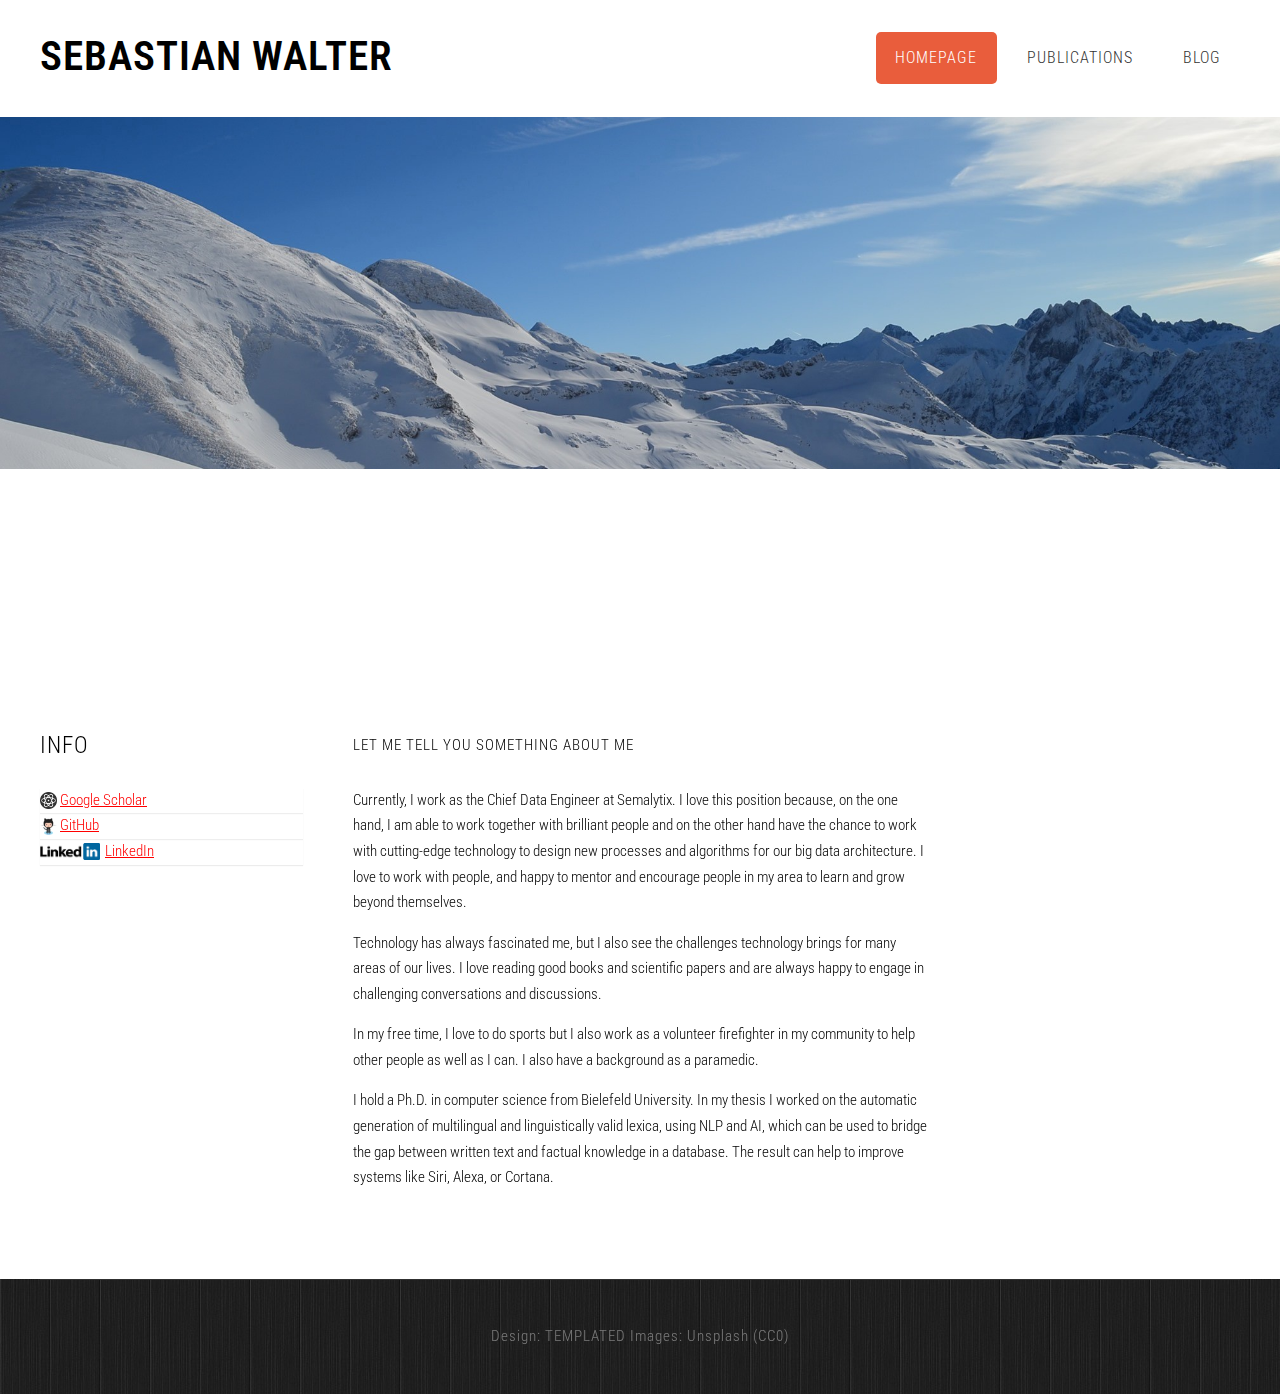
<file: index.html>
<!DOCTYPE HTML>
<!--
	Ex Machina by TEMPLATED
    templated.co @templatedco
    Released for free under the Creative Commons Attribution 3.0 license (templated.co/license)
-->
<html>
	<head>
		<title>Sebastian Walter</title>
		<meta http-equiv="content-type" content="text/html; charset=utf-8" />
		<meta name="description" content="" />
		<meta name="keywords" content="" />
		<link href='http://fonts.googleapis.com/css?family=Roboto+Condensed:700italic,400,300,700' rel='stylesheet' type='text/css'>
		<!--[if lte IE 8]><script src="js/html5shiv.js"></script><![endif]-->
		<script src="http://ajax.googleapis.com/ajax/libs/jquery/1.11.0/jquery.min.js"></script>
		<script src="js/skel.min.js"></script>
		<script src="js/skel-panels.min.js"></script>
		<script src="js/init.js"></script>
		<noscript>
			<link rel="stylesheet" href="css/skel-noscript.css" />
			<link rel="stylesheet" href="css/style.css" />
			<link rel="stylesheet" href="css/style-desktop.css" />
		</noscript>
		<!--[if lte IE 8]><link rel="stylesheet" href="css/ie/v8.css" /><![endif]-->
		<!--[if lte IE 9]><link rel="stylesheet" href="css/ie/v9.css" /><![endif]-->
	</head>
	<body class="homepage">

	<!-- Header -->
		<div id="header">
			<div class="container">
					
				<!-- Logo -->
					<div id="logo">
						<h1><a href="#">Sebastian Walter</a></h1>
					</div>
				
				<!-- Nav -->
					<nav id="nav">
						<ul>
							<li class="active"><a href="index.html">Homepage</a></li>
							<!--<li><a href="left-sidebar.html">Left Sidebar</a></li>-->
							<!--<li><a href="right-sidebar.html">Right Sidebar</a></li>-->
							<li><a href="paper.html">Publications</a></li>
							<li><a href="blog.html">Blog</a></li>
						</ul>
					</nav>

			</div>
		</div>
	<!-- Header -->
		
	<!-- Banner -->
		<div id="banner">
			<div class="container">
			</div>
		</div>
	<!-- /Banner -->



	<!-- Main -->
		<div id="page">

			<!-- Extra -->
			<!-- /Extra -->
				
			<!-- Main -->
			<div id="main" class="container">
				<div class="row">

					<div class="3u">
						<section class="sidebar">
							<header>
								<h2>Info</h2>
							</header>
								<div class="btn-scholar">
									<a href="https://scholar.google.de/citations?user=nTRiEAIAAAAJ&hl">Google Scholar</a>
								</div>
							
								<div class="btn-github">
									<a href="https://github.com/swalter2">GitHub</a>
								</div>
								<div class="btn-linkedin">
									<a href="https://www.linkedin.com/in/sebastian-walter-217571109/">LinkedIn</a>
								</div>
							
						</section>

					</div>


					<div class="6u">
						<section>
							<header>
								<h3>Let me tell you something about me</h3>
								<!--<span class="byline">Augue praesent a lacus at urna congue rutrum</span>-->
							</header>
							<p>Currently, I work as the Chief Data Engineer at Semalytix. I love this position because, on the one hand, I am able to work together with brilliant people and on the other hand have the chance to work with cutting-edge technology to design new processes and algorithms for our big data architecture.
								I love to work with people, and happy to mentor and encourage people in my area to learn and grow beyond themselves.</p>
								
							<p>Technology has always fascinated me, but I also see the challenges technology brings for many areas of our lives. I love reading good books and scientific papers and are always happy to engage in challenging conversations and discussions.</p>
								
							<p>In my free time, I love to do sports but I also work as a volunteer firefighter in my community to help other people as well as I can. I also have a background as a paramedic.</p>
								
							<p>I hold a Ph.D. in computer science from Bielefeld University. In my thesis I worked on the automatic generation of multilingual and linguistically valid lexica, using NLP and AI, which can be used to bridge the gap between written text and factual knowledge in a database. The result can help to improve systems like Siri, Alexa, or Cortana.</p>
						</section>
					</div>
				
				</div>
			</div>
			<!-- Main -->

		</div>
	<!-- /Main -->



	<!-- Footer -->

	<!-- /Footer -->

	<!-- Copyright -->
		<div id="copyright" class="container">
			Design: <a href="http://templated.co">TEMPLATED</a> Images: <a href="http://unsplash.com">Unsplash</a> (<a href="http://unsplash.com/cc0">CC0</a>)
		</div>


	</body>
</html>
</file>
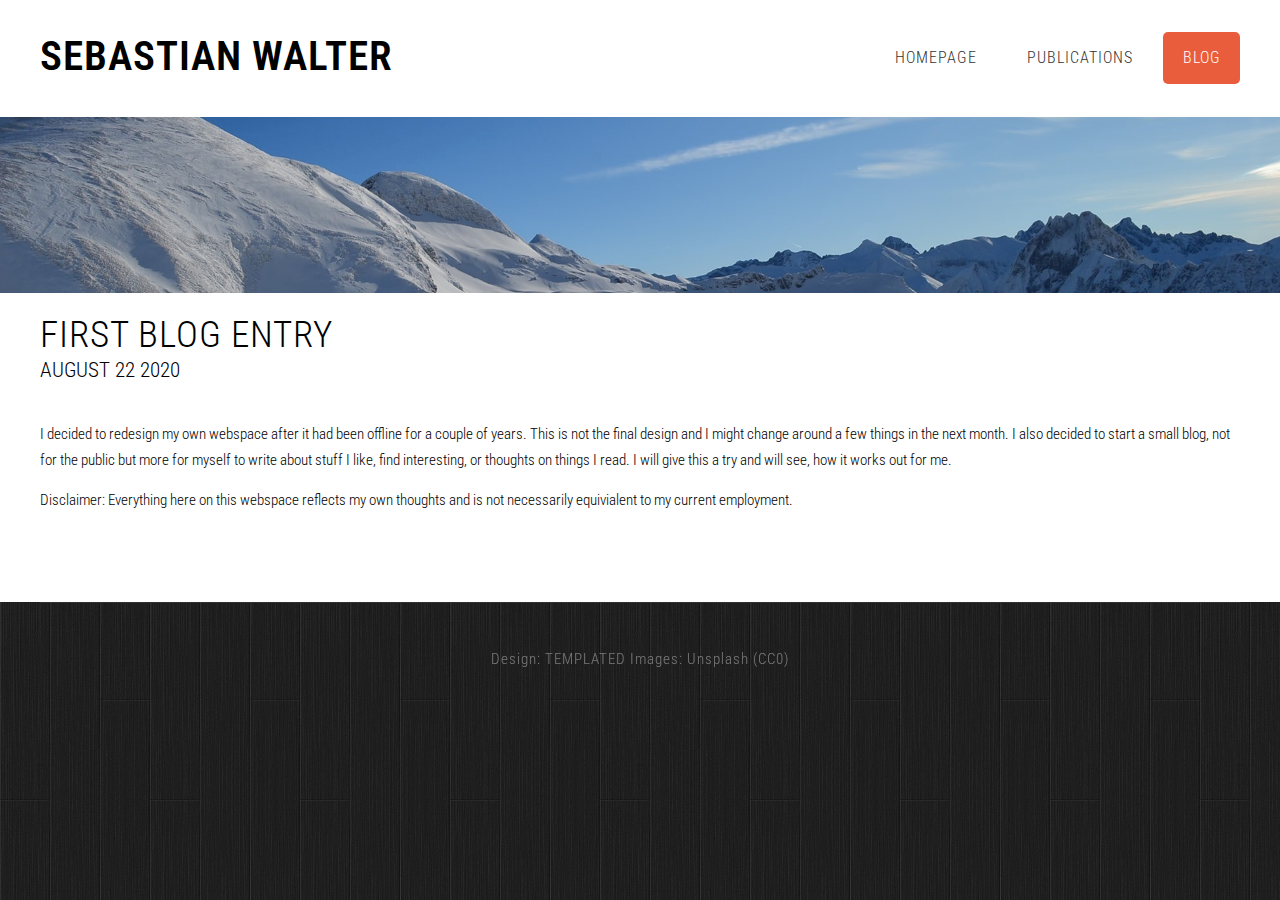
<file: blog.html>
<!DOCTYPE HTML>
<!--
	Ex Machina by TEMPLATED
    templated.co @templatedco
    Released for free under the Creative Commons Attribution 3.0 license (templated.co/license)
-->
<html>
	<head>
		<title>Blog by Sebastian Walter</title>
		<meta http-equiv="content-type" content="text/html; charset=utf-8" />
		<meta name="description" content="" />
		<meta name="keywords" content="" />
		<link href='http://fonts.googleapis.com/css?family=Roboto+Condensed:700italic,400,300,700' rel='stylesheet' type='text/css'>
		<!--[if lte IE 8]><script src="js/html5shiv.js"></script><![endif]-->
		<script src="http://ajax.googleapis.com/ajax/libs/jquery/1.11.0/jquery.min.js"></script>
		<script src="js/skel.min.js"></script>
		<script src="js/skel-panels.min.js"></script>
		<script src="js/init.js"></script>
		<noscript>
			<link rel="stylesheet" href="css/skel-noscript.css" />
			<link rel="stylesheet" href="css/style.css" />
			<link rel="stylesheet" href="css/style-desktop.css" />
		</noscript>
		<!--[if lte IE 8]><link rel="stylesheet" href="css/ie/v8.css" /><![endif]-->
		<!--[if lte IE 9]><link rel="stylesheet" href="css/ie/v9.css" /><![endif]-->
	</head>
	<body class="no-sidebar">

	<!-- Header -->
		<div id="header">
			<div class="container">
					
				<!-- Logo -->
					<div id="logo">
						<h1><a href="#">Sebastian Walter</a></h1>
					</div>
				
				<!-- Nav -->
					<nav id="nav">
						<ul>
							<li><a href="index.html">Homepage</a></li>
							<li><a href="paper.html">Publications</a></li>
							<li class="active"><a href="blog.html">Blog</a></li>
						</ul>
					</nav>

			</div>
		</div>
	<!-- Header -->
		
	<!-- Banner -->
		<div id="banner">
			<div class="container">
			</div>
		</div>
	<!-- /Banner -->

	<!-- Main -->
		<div id="page">
				
			<!-- Main -->
			<div id="first_blog_entry" class="container">
				<div class="row">
					<div class="12u">
						<section>
							<header>
							
								<h2>First Blog entry</h2>
								<span class="byline">AUgust 22 2020</span>
							</header>
							<p>I decided to redesign my own webspace after it had been offline for a couple of years. This is not the final design and I might change around a few things in the next month. I also decided to start a small blog, not for the public but more for myself to write about stuff I like, find interesting, or thoughts on things I read.
								I will give this a try and will see, how it works out for me.</p>
								
								<p>Disclaimer: Everything here on this webspace reflects my own thoughts and is not necessarily equivialent to my current employment. </p>
						</section>
					</div>

				</div>
			</div>


			<!--<div id="second_blog_entry" class="container">
				<div class="row">
					<div class="12u">
						<section>
							<header>
								<h2>Titel erster Blogeintrag</h2>
								<span class="byline">Datum</span>
							</header>
							<p>Donec condimentum, urna non molestie semper, ligula enim ornare nibh, quis laoreet eros quam eget ante. Aliquam libero. Vivamus nisl nibh, iaculis vitae, viverra sit amet, ullamcorper vitae, turpis. Aliquam erat volutpat. Vestibulum dui sem, pulvinar sed, imperdiet nec, iaculis nec, leo. Fusce odio. Etiam arcu dui, faucibus eget, placerat vel, sodales eget, orci. Donec ornare neque ac sem. Mauris aliquet. Aliquam sem leo, vulputate sed, convallis at, ultricies quis, justo. Donec nonummy magna quis risus. Quisque eleifend. Phasellus tempor vehicula justo. Aliquam lacinia metus ut elit. Suspendisse iaculis mauris nec lorem. Donec leo. Vivamus fermentum nibh in augue. Praesent a lacus at urna congue rutrum. Nulla enim eros, porttitor eu, tempus id, varius non, nibh. Duis enim nulla, luctus eu, dapibus lacinia, venenatis id, quam. Vestibulum imperdiet, magna nec eleifend rutrum, nunc lectus vestibulum velit, euismod lacinia quam nisl id lorem. Quisque erat. Vestibulum pellentesque, justo mollis pretium suscipit, justo nulla blandit libero, in blandit augue justo quis nisl. Fusce mattis viverra elit. Fusce quis tortor. In posuere eleifend odio. Quisque semper augue mattis wisi. Maecenas ligula. Pellentesque viverra vulputate enim. Aliquam erat volutpat. Pellentesque tristique ante ut risus. Quisque dictum. Integer nisl risus, sagittis convallis, rutrum id, elementum congue, nibh. Sed etiam vestibulum velit, euismod lacinia quam nisl id lorem. Quisque erat. Vestibulum pellentesque, justo mollis pretium suscipit.</p>
							<p>Sed etiam vestibulum velit, euismod lacinia quam nisl id lorem. Quisque erat. Vestibulum pellentesque, justo mollis pretium suscipit, justo nulla blandit libero, in blandit augue justo quis nisl. Fusce mattis viverra elit. Fusce quis tortor. Consectetuer adipiscing elit. Nam pede erat, porta eu, lobortis eget lorem ipsum dolor. Donec placerat odio vel elit. Nullam ante orci, pellentesque eget, tempus quis, ultrices in, est. Curabitur sit amet nulla. Nam in massa. Sed vel tellus. Curabitur sem urna, consequat. Sed etiam vestibulum velit, euismod lacinia quam nisl id lorem. Quisque erat. Suspendisse dictum porta lectus. Donec placerat odio vel elit. Nullam ante orci, pellentesque eget, tempus quis, ultrices in, est. Curabitur sit amet nulla. Nam in massa. Sed vel tellus. Curabitur sem urna, consequat vel, suscipit in, mattis placerat, nulla. Sed etiam vestibulum velit, euismod lacinia quam nisl id lorem. Quisque erat. Vestibulum pellentesque, justo mollis pretium suscipit, justo nulla blandit libero, in blandit augue justo quis nisl. Fusce mattis viverra elit. Fusce quis tortor. Consectetuer adipiscing elit. Nam pede erat, porta eu, lobortis eget lorem ipsum dolor. Donec placerat odio vel elit.</p>
							<p>Donec condimentum, urna non molestie semper, ligula enim ornare nibh, quis laoreet eros quam eget ante. Aliquam libero. Vivamus nisl nibh, iaculis vitae, viverra sit amet, ullamcorper vitae, turpis. Aliquam erat volutpat. Vestibulum dui sem, pulvinar sed, imperdiet nec, iaculis nec, leo. Fusce odio. Etiam arcu dui, faucibus eget, placerat vel, sodales eget, orci. Donec ornare neque ac sem. Mauris aliquet. Aliquam sem leo, vulputate sed, convallis at, ultricies quis, justo. Donec nonummy magna quis risus. Quisque eleifend. Phasellus tempor vehicula justo. Aliquam lacinia metus ut elit. Suspendisse iaculis mauris nec lorem. Donec leo. Vivamus fermentum nibh in augue. Praesent a lacus at urna congue rutrum. Nulla enim eros, porttitor eu, tempus id, varius non, nibh. Duis enim nulla, luctus eu, dapibus lacinia, venenatis id, quam. Vestibulum imperdiet, magna nec eleifend rutrum, nunc lectus vestibulum velit, euismod lacinia quam nisl id lorem. Quisque erat. Vestibulum pellentesque, justo mollis pretium suscipit, justo nulla blandit libero, in blandit augue justo quis nisl. Fusce mattis viverra elit. Fusce quis tortor. In posuere eleifend odio. Quisque semper augue mattis wisi. Maecenas ligula. Pellentesque viverra vulputate enim. Aliquam erat volutpat. Pellentesque tristique ante ut risus. Quisque dictum. Integer nisl risus, sagittis convallis, rutrum id, elementum congue, nibh.</p>
						</section>
					</div>

				</div>
			</div>-->

			<!-- Main -->

		</div>
	<!-- /Main -->


	<!-- Copyright -->
		<div id="copyright" class="container">
			Design: <a href="http://templated.co">TEMPLATED</a> Images: <a href="http://unsplash.com">Unsplash</a> (<a href="http://unsplash.com/cc0">CC0</a>)
		</div>


	</body>
</html>
</file>
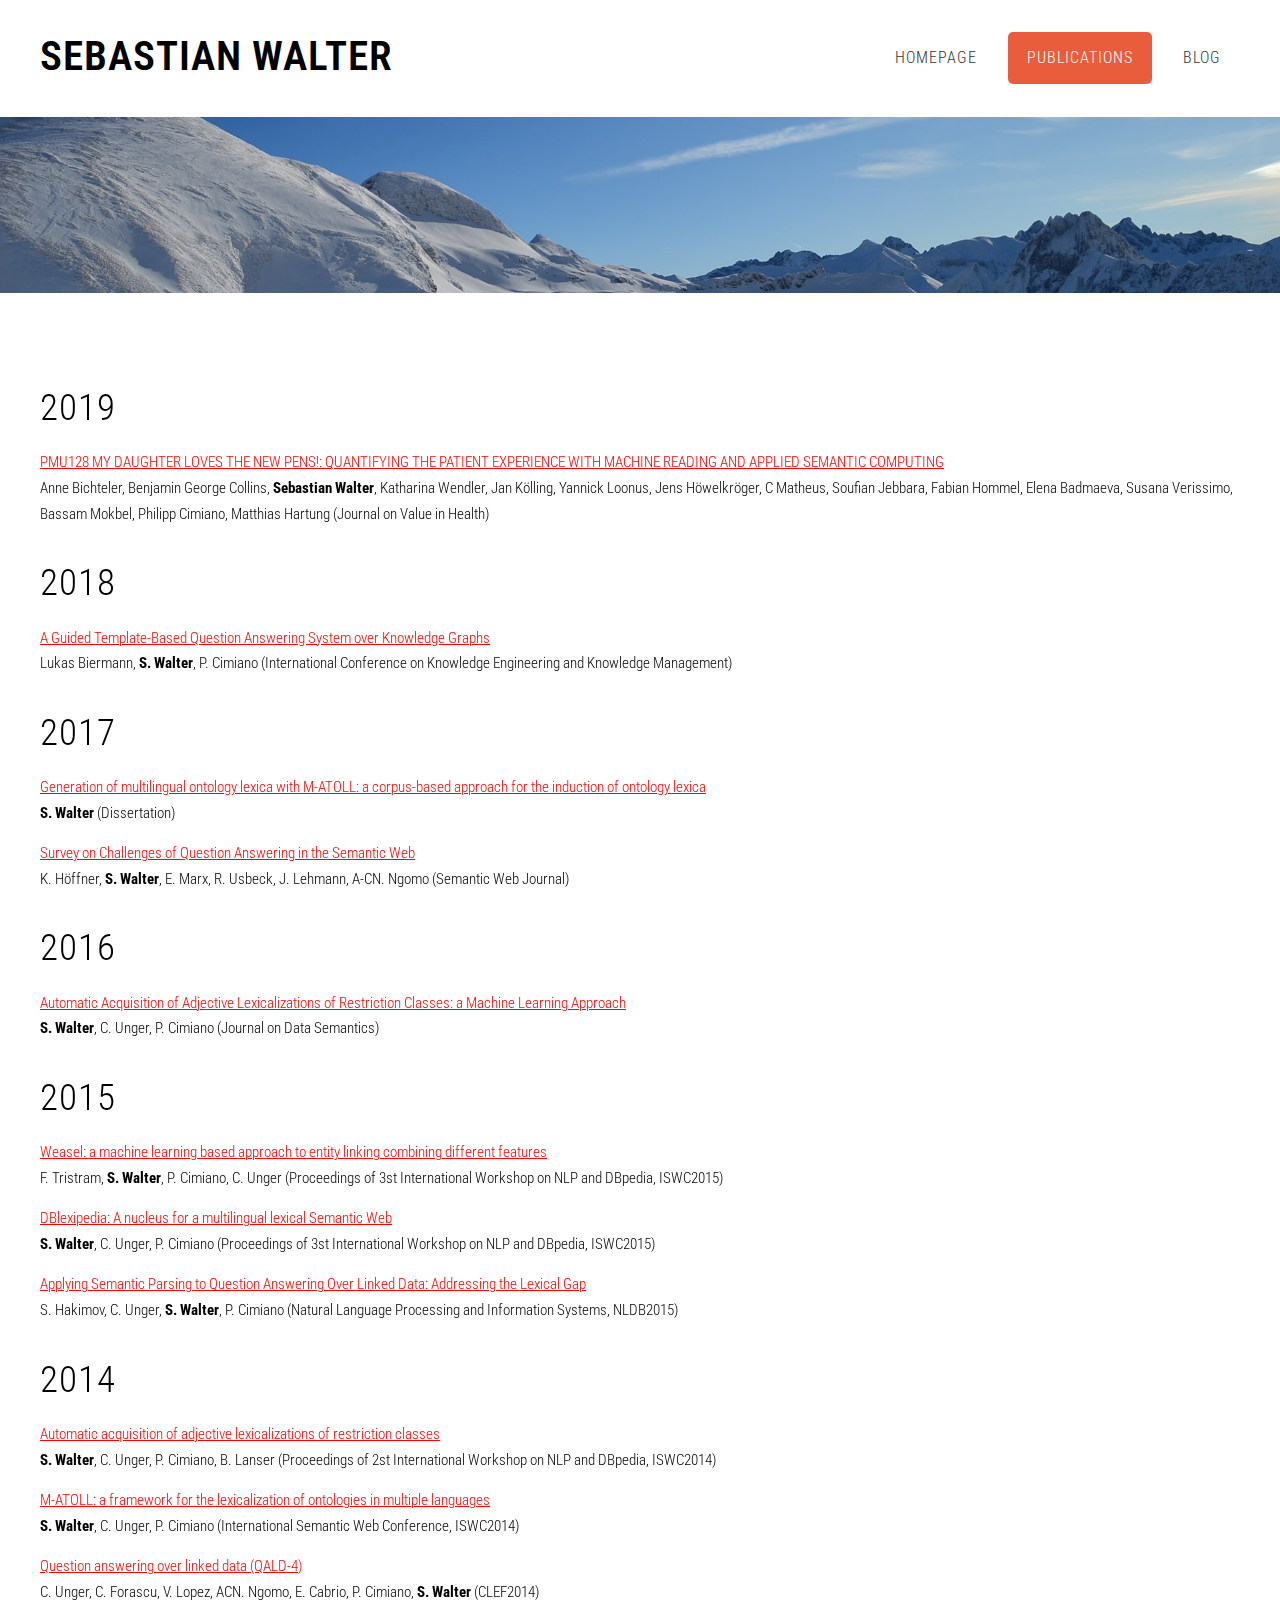
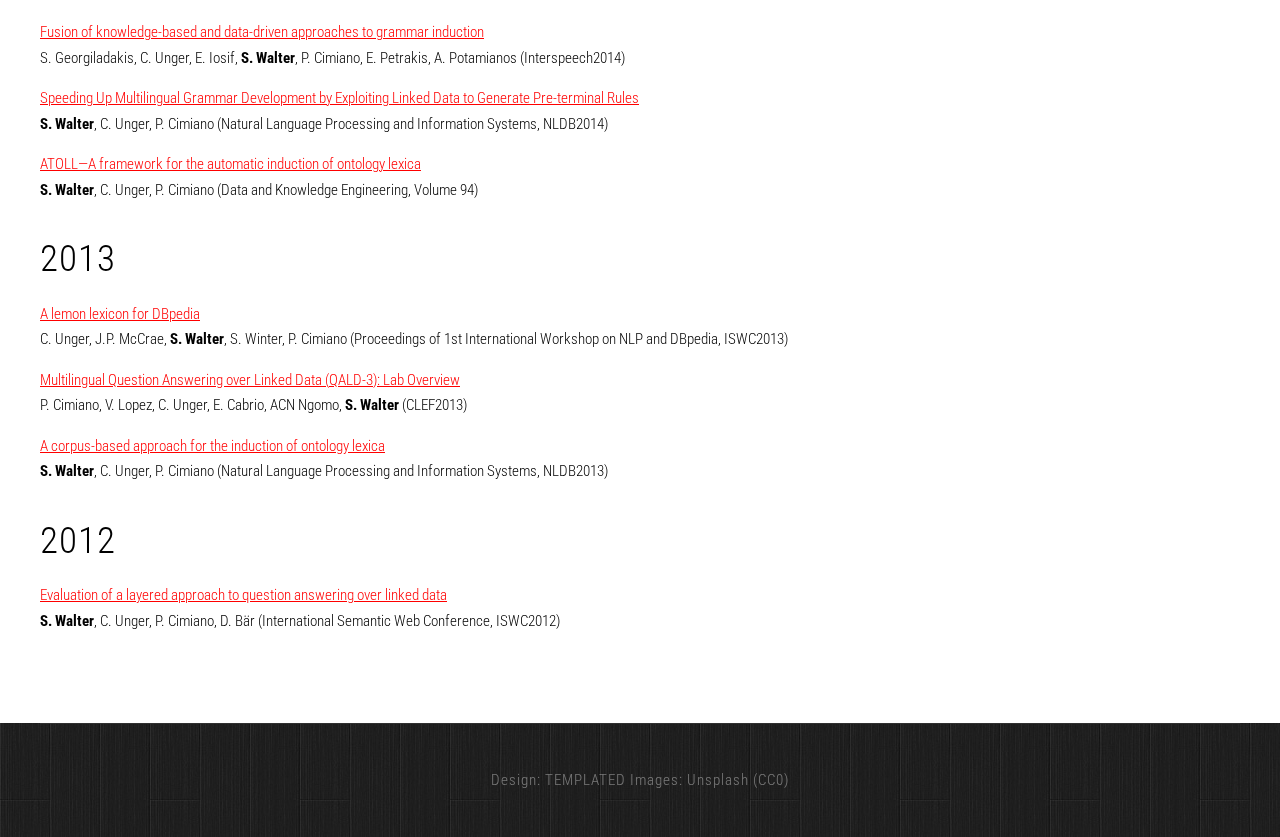
<file: paper.html>
<!DOCTYPE HTML>
<!--
	Ex Machina by TEMPLATED
    templated.co @templatedco
    Released for free under the Creative Commons Attribution 3.0 license (templated.co/license)
-->
<html>
	<head>
		<title>Publications by Sebastian Walter</title>
		<meta http-equiv="content-type" content="text/html; charset=utf-8" />
		<meta name="description" content="" />
		<meta name="keywords" content="" />
		<link href='http://fonts.googleapis.com/css?family=Roboto+Condensed:700italic,400,300,700' rel='stylesheet' type='text/css'>
		<!--[if lte IE 8]><script src="js/html5shiv.js"></script><![endif]-->
		<script src="http://ajax.googleapis.com/ajax/libs/jquery/1.11.0/jquery.min.js"></script>
		<script src="js/skel.min.js"></script>
		<script src="js/skel-panels.min.js"></script>
		<script src="js/init.js"></script>
		<noscript>
			<link rel="stylesheet" href="css/skel-noscript.css" />
			<link rel="stylesheet" href="css/style.css" />
			<link rel="stylesheet" href="css/style-desktop.css" />
		</noscript>
		<!--[if lte IE 8]><link rel="stylesheet" href="css/ie/v8.css" /><![endif]-->
		<!--[if lte IE 9]><link rel="stylesheet" href="css/ie/v9.css" /><![endif]-->
	</head>
	<body class="no-sidebar">

	<!-- Header -->
		<div id="header">
			<div class="container">
					
				<!-- Logo -->
					<div id="logo">
						<h1><a href="#">Sebastian Walter</a></h1>
					</div>
				
				<!-- Nav -->
					<nav id="nav">
						<ul>
							<li><a href="index.html">Homepage</a></li>
							<li class="active"><a href="paper.html">Publications</a></li>
							<li><a href="blog.html">Blog</a></li>
						</ul>
					</nav>

			</div>
		</div>
	<!-- Header -->
		
	<!-- Banner -->
		<div id="banner">
			<div class="container">
			</div>
		</div>
	<!-- /Banner -->

	<!-- Main -->
		<div id="page">
				
			<!-- Main -->
			<div id="main" class="container">
				<div class="row">
					<div class="12u">


						<section>
							<header>
								<h2>2019</h2>
							</header>
							<p><a style="float: left;" class="publication" href="https://www.valueinhealthjournal.com/article/S1098-3015(19)34124-5/abstract">
								PMU128 MY DAUGHTER LOVES THE NEW PENS!: QUANTIFYING THE PATIENT EXPERIENCE WITH MACHINE READING AND APPLIED SEMANTIC COMPUTING</a><br>
								Anne Bichteler, Benjamin George Collins, <b>Sebastian Walter</b>, Katharina Wendler, Jan Kölling, Yannick Loonus, Jens Höwelkröger, C Matheus, Soufian Jebbara, Fabian Hommel, Elena Badmaeva, Susana Verissimo, Bassam Mokbel, Philipp Cimiano, Matthias Hartung  (Journal on Value in Health) </p>


						</section>

						<section>
							<header>
								<h2>2018</h2>
							</header>
							<p><a style="float: left;" class="publication" href="https://pub.uni-bielefeld.de/record/2932339">
								A Guided Template-Based Question Answering System over Knowledge Graphs</a><br>
								Lukas Biermann, <b>S. Walter</b>, P. Cimiano  (International Conference on Knowledge Engineering and Knowledge Management) </p>
							


						</section>

						<section>
							<header>
								<h2>2017</h2>
							</header>
							<p><a style="float: left;" class="publication" href="https://pub.uni-bielefeld.de/record/2907706">
								Generation of multilingual ontology lexica with M-ATOLL: a corpus-based approach for the induction of ontology lexica</a><br>
								<b>S. Walter</b> (Dissertation) </p>

								<p><a style="float: left;" class="publication" href="https://pub.uni-bielefeld.de/publication/2903697">
									Survey on Challenges of Question Answering in the Semantic Web</a><br>
									K. Höffner, <b>S. Walter</b>, E. Marx, R. Usbeck, J. Lehmann, A-CN. Ngomo  (Semantic Web Journal)</p>

						</section>


						<section>
							<header>
								<h2>2016</h2>
							</header>
							<p><a style="float: left;" class="publication" href="https://pub.uni-bielefeld.de/publication/2904746">
								Automatic Acquisition of Adjective Lexicalizations of Restriction Classes: a Machine Learning Approach</a><br>
								<b>S. Walter</b>, C. Unger, P. Cimiano  (Journal on Data Semantics) </p>
							
						


						</section>

						<section>
							<header>
								<h2>2015</h2>
							</header>
							
							 <p><a style="float: left;" class="publication" href="https://pub.uni-bielefeld.de/publication/2775535">
								Weasel: a machine learning based approach to entity linking combining different features</a><br>
								F. Tristram, <b>S. Walter</b>, P. Cimiano, C. Unger (Proceedings of 3st International Workshop on NLP and DBpedia, ISWC2015) </p>
				
								<p><a style="float: left;" class="publication" href="https://pub.uni-bielefeld.de/publication/2775542">
								DBlexipedia: A nucleus for a multilingual lexical Semantic Web</a><br>
								<b>S. Walter</b>, C. Unger, P. Cimiano (Proceedings of 3st International Workshop on NLP and DBpedia, ISWC2015) </p>
			
								<p><a style="float: left;" class="publication" href="http://link.springer.com/chapter/10.1007/978-3-319-19581-0_8#page-1">
								Applying Semantic Parsing to Question Answering Over Linked Data: Addressing the Lexical Gap</a><br>
								S. Hakimov, C. Unger, <b>S. Walter</b>, P. Cimiano (Natural Language Processing and Information Systems, NLDB2015) </p>
								

						</section>


						<section>
							<header>
								<h2>2014</h2>
							</header>


							<p><a style="float: left;" class="publication" href="http://pub.uni-bielefeld.de/publication/2763507">
								Automatic acquisition of adjective lexicalizations of restriction classes</a><br>
								<b>S. Walter</b>, C. Unger, P. Cimiano, B. Lanser (Proceedings of 2st International Workshop on NLP and DBpedia, ISWC2014)</p>
							
								<p><a style="float: left;" class="publication" href="http://link.springer.com/chapter/10.1007/978-3-319-11964-9_30#page-1">M-ATOLL: a framework for the lexicalization of ontologies in multiple languages</a><br>
								<b>S. Walter</b>, C. Unger, P. Cimiano (International Semantic Web Conference, ISWC2014) </p>
							
								<p><a style="float: left;" class="publication" href="https://hal.inria.fr/hal-01086472/">Question answering over linked data (QALD-4)</a><br>
								C. Unger, C. Forascu, V. Lopez, ACN. Ngomo, E. Cabrio, P. Cimiano, <b>S. Walter</b> (CLEF2014)</p>
						
								<p><a style="float: left;" class="publication" href="#">Fusion of knowledge-based and data-driven approaches to grammar induction</a><br>
								S. Georgiladakis, C. Unger, E. Iosif, <b>S. Walter</b>, P. Cimiano, E. Petrakis, A. Potamianos (Interspeech2014) </p>
						
						
								<p><a style="float: left;" class="publication" href="http://link.springer.com/chapter/10.1007/978-3-319-07983-7_34#page-1">Speeding Up Multilingual Grammar Development by Exploiting Linked Data to Generate Pre-terminal Rules</a><br>
								<b>S. Walter</b>, C. Unger, P. Cimiano (Natural Language Processing and Information Systems, NLDB2014) </p>
							
						
						
								<p><a style="float: left;" class="publication" href="http://www.sciencedirect.com/science/article/pii/S0169023X14000846">ATOLL—A framework for the automatic induction of ontology lexica</a><br>
								<b>S. Walter</b>, C. Unger, P. Cimiano (Data and  Knowledge Engineering, Volume 94) </p>
							



						</section>



						<section>
							<header>
								<h2>2013</h2>
							</header>

								<p><a style="float: left;" class="publication" href="https://pub.uni-bielefeld.de/publication/2650521">
									A lemon lexicon for DBpedia</a><br>
								C. Unger, J.P. McCrae, <b>S. Walter</b>, S. Winter, P. Cimiano (Proceedings of 1st International Workshop on NLP and DBpedia, ISWC2013) </p>
								
								<p><a style="float: left;" class="publication" href="http://link.springer.com/chapter/10.1007/978-3-642-40802-1_30">
									Multilingual Question Answering over Linked Data (QALD-3): Lab Overview</a><br>
								P. Cimiano, V. Lopez, C. Unger, E. Cabrio, ACN Ngomo, <b>S. Walter</b> (CLEF2013) </p>
								
						
						
								<p><a style="float: left;" class="publication" href="http://link.springer.com/chapter/10.1007/978-3-642-38824-8_9#page-1">
									A corpus-based approach for the induction of ontology lexica</a><br>
								<b>S. Walter</b>, C. Unger, P. Cimiano (Natural Language Processing and Information Systems, NLDB2013) </p>
			

						</section>


						<section>
							<header>
								<h2>2012</h2>
							</header>

					
								<p><a style="float: left;" class="publication" href="http://link.springer.com/chapter/10.1007/978-3-642-35173-0_25#page-1">
									Evaluation of a layered approach to question answering over linked data</a><br>
								<b>S. Walter</b>, C. Unger, P. Cimiano, D. Bär (International Semantic Web Conference, ISWC2012) </p>
						  

						</section>

					</div>

				</div>
			</div>

			<!-- Main -->

		</div>
	<!-- /Main -->




	<!-- Copyright -->
		<div id="copyright" class="container">
			Design: <a href="http://templated.co">TEMPLATED</a> Images: <a href="http://unsplash.com">Unsplash</a> (<a href="http://unsplash.com/cc0">CC0</a>)
		</div>


	</body>
</html>
</file>
<file: css/style.css>
/*
	Ex Machina by TEMPLATED
    templated.co @templatedco
    Released for free under the Creative Commons Attribution 3.0 license (templated.co/license)
*/

@charset 'UTF-8';

@font-face{font-family:'FontAwesome';src:url('font/fontawesome-webfont.eot?v=4.0.1');src:url('font/fontawesome-webfont.eot?#iefix&v=4.0.1') format('embedded-opentype'),url('font/fontawesome-webfont.woff?v=4.0.1') format('woff'),url('font/fontawesome-webfont.ttf?v=4.0.1') format('truetype'),url('font/fontawesome-webfont.svg?v=4.0.1#fontawesomeregular') format('svg');font-weight:normal;font-style:normal}

/*********************************************************************************/
/* Basic                                                                         */
/*********************************************************************************/

	body
	{
		background: #202020 url(images/img01.jpg) repeat;
	}

	body,input,textarea,select
	{
		font-family: 'Roboto Condensed', sans-serif;
		font-weight: 300;
		font-size: 11pt;
		line-height: 1.75em;
	}

	h1,h2,h3,h4,h5,h6
	{
		letter-spacing: 1px;
		text-transform: uppercase;
		font-weight: 300;
	}
	
		h1 a, h2 a, h3 a, h4 a, h5 a, h6 a
		{
			color: inherit;
			text-decoration: none;
		}
		
	/* Change this to whatever font weight/color pairing is most suitable */
	strong, b
	{
		font-weight: bold;
		color: #000000;
	}
	
	em, i
	{
		font-style: italic;
	}

	/* Don't forget to set this to something that matches the design */
	a
	{
		color: #ff0000;
	}

	sub
	{
		position: relative;
		top: 0.5em;
		font-size: 0.8em;
	}
	
	sup
	{
		position: relative;
		top: -0.5em;
		font-size: 0.8em;
	}
	
	hr
	{
		border: 0;
		border-top: solid 1px #ddd;
	}
	
	blockquote
	{
		border-left: solid 0.5em #ddd;
		padding: 1em 0 1em 2em;
		font-style: italic;
	}
	
	p, ul, ol, dl, table
	{
		margin-bottom: 1em;
	}

	header
	{
		margin-bottom: 2em;
		line-height: 1.7em;
	}
	
		header h2
		{
			font-size: 2.5em;
		}

		header .byline
		{
			display: block;
			margin: 0.5em 0 0 0;
			padding: 0 0 0.5em 0;
			text-transform: uppercase;
			font-size: 1.4em;
		}
		
	footer
	{
		margin-top: 1em;
	}

	br.clear
	{
		clear: both;
	}

	/* Sections/Articles */
	
		section,
		article
		{
			margin-bottom: 3em;
		}
		
		section > :last-child,
		article > :last-child
		{
			margin-bottom: 0;
		}

		section:last-child,
		article:last-child
		{
			margin-bottom: 0;
		}

		.row > section,
		.row > article
		{
			margin-bottom: 0;
		}

	/* Images */

		.image
		{
			display: inline-block;
		}
		
			.image img
			{
				display: block;
				width: 100%;
			}

			.image.featured
			{
				display: block;
				width: 100%;
				margin: 0 0 2em 0;
			}
			
			.image.full
			{
				display: block;
				width: 100%;
				margin-bottom: 2em;
			}
			
			.image.left
			{
				float: left;
				margin: 0 2em 2em 0;
			}
			
			.image.centered
			{
				display: block;
				margin: 0 0 2em 0;
			}

				.image.centered img
				{
					margin: 0 auto;
					width: auto;
				}

	/* Lists */

		ul.default
		{
			margin: 0;
			padding: 0;
			list-style: none;
		}
		
			ul.default li
			{
				display: block;
				padding: 2em 0em 1.25em 0em;
				border-top: 1px solid #303030;
			}
			
			ul.default li:first-child
			{
				padding-top: 0em;
				border-top: none;
			}
			
			ul.default a
			{
				text-decoration: none;
				color: rgba(255,255,255,.5);
			}
			
			ul.default a:hover
			{
				text-decoration: underline;
			}

		ul.style1
		{
			margin: 0;
			padding: 0;
			list-style: none;
		}
		
			ul.style1 li
			{
				padding: 0.60em 0em;
				border-top: 1px solid;
				border-color: rgba(0,0,0,.1);
			}
			
			ul.style1 li:first-child
			{
				padding-top: 0;
				border-top: 0;
			}
			
			ul.style1 img
			{
			}


		ul.style2
		{
			margin: 0;
			padding: 0;
			list-style: none;
		}

			ul.style2 li
			{
				padding: 1.90em 0em 1.60em 0em;
				border-top: 1px solid;
				border-color: rgba(0,0,0,.1);
			}
			
			ul.style2 li:first-child
			{
				padding-top: 0;
				border-top: 0;
			}

			ul.style2 img
			{
				float: left;
				padding-right: 1em;
			}
			
		ul.style5
		{
			overflow: hidden;
			margin: 0em 0em 1em 0em;
			padding: 0em;
			list-style: none;
		}
		
			ul.style5 li
			{
				float: left;
				padding: 0.25em 0.25em;
				line-height: 0;
			}
			
			ul.style5 a
			{
			}

			

	/* Buttons */
		
		.button
		{
			position: relative;
			display: inline-block;
			margin-top: 0.5em;
			padding: 0.50em 1.5em;
			background: #e95d3c;
			border-radius: 6px;
			text-decoration: none;
			text-transform: uppercase;
			font-size: 1.1em;
			color: #FFF;
			-moz-transition: color 0.35s ease-in-out, background-color 0.35s ease-in-out;
			-webkit-transition: color 0.35s ease-in-out, background-color 0.35s ease-in-out;
			-o-transition: color 0.35s ease-in-out, background-color 0.35s ease-in-out;
			-ms-transition: color 0.35s ease-in-out, background-color 0.35s ease-in-out;
			transition: color 0.35s ease-in-out, background-color 0.35s ease-in-out;
			cursor: pointer;
		}

			.button:hover
			{
				background: #de3d27;
				color: #FFF !important;
			}




/*
 * Buttons
 */

 .btn-scholar {
    text-shadow: 0 -1px 0 rgba(0, 0, 0, .2);
    -webkit-box-shadow: inset 0 1px 0 rgba(255, 255, 255, .15), 0 1px 1px rgba(0, 0, 0, .075);
    box-shadow: inset 0 1px 0 rgba(255, 255, 255, .15), 0 1px 1px rgba(0, 0, 0, .075);
}
.btn-scholar.active {
    -webkit-box-shadow: inset 0 3px 5px rgba(0, 0, 0, .125);
    box-shadow: inset 0 3px 5px rgba(0, 0, 0, .125);
}
.btn-scholar .badge {
    text-shadow: none;
}
.btn-scholar {
    color: #333;
    text-shadow: 0 1px 0 #fff;
    background-image: -webkit-linear-gradient(top, #fff 0%, #e0e0e0 100%);
    background-image:      -o-linear-gradient(top, #fff 0%, #e0e0e0 100%);
    background-image: -webkit-gradient(linear, left top, left bottom, from(#fff), to(#e0e0e0));
    background-image:         linear-gradient(to bottom, #fff 0%, #e0e0e0 100%);
    filter: progid:DXImageTransform.Microsoft.gradient(startColorstr='#ffffffff', endColorstr='#ffe0e0e0', GradientType=0);
    filter: progid:DXImageTransform.Microsoft.gradient(enabled = false);
    background-repeat: repeat-x;
    border-color: #dbdbdb;
    border-color: #ccc;
    background:  url(images/google-scholar-icon.png) no-repeat scroll left;
    background-size: 17px 17px;
    padding: 0px 1px 0px 20px;
}
.btn-scholar:hover,
.btn-scholar:focus {
    background-color: #e0e0e0;
    /*background-position: 0 -15px;*/
}
.btn-scholar:active,
.btn-scholar.active {
    background-color: #e0e0e0;
    border-color: #dbdbdb;
}
.btn-scholar:disabled,
.btn-scholar[disabled] {
    background-color: #e0e0e0;
    background-image: none;
}


.btn-github {
    text-shadow: 0 -1px 0 rgba(0, 0, 0, .2);
    -webkit-box-shadow: inset 0 1px 0 rgba(255, 255, 255, .15), 0 1px 1px rgba(0, 0, 0, .075);
    box-shadow: inset 0 1px 0 rgba(255, 255, 255, .15), 0 1px 1px rgba(0, 0, 0, .075);
}
.btn-scholar.active {
    -webkit-box-shadow: inset 0 3px 5px rgba(0, 0, 0, .125);
    box-shadow: inset 0 3px 5px rgba(0, 0, 0, .125);
}
.btn-github .badge {
    text-shadow: none;
}
.btn-github {
    color: #333;
    text-shadow: 0 1px 0 #fff;
    background-image: -webkit-linear-gradient(top, #fff 0%, #e0e0e0 100%);
    background-image:      -o-linear-gradient(top, #fff 0%, #e0e0e0 100%);
    background-image: -webkit-gradient(linear, left top, left bottom, from(#fff), to(#e0e0e0));
    background-image:         linear-gradient(to bottom, #fff 0%, #e0e0e0 100%);
    filter: progid:DXImageTransform.Microsoft.gradient(startColorstr='#ffffffff', endColorstr='#ffe0e0e0', GradientType=0);
    filter: progid:DXImageTransform.Microsoft.gradient(enabled = false);
    background-repeat: repeat-x;
    border-color: #dbdbdb;
    border-color: #ccc;
    background:  url(images/Octocat.png) no-repeat scroll left;
    background-size: 17px 17px;
    padding: 0px 1px 0px 20px;
}
.btn-github:hover,
.btn-github:focus {
    background-color: #e0e0e0;
    /*background-position: 0 -15px;*/
}
.btn-github:active,
.btn-github.active {
    background-color: #e0e0e0;
    border-color: #dbdbdb;
}
.btn-github:disabled,
.btn-github[disabled] {
    background-color: #e0e0e0;
    background-image: none;
}




.btn-linkedin {
    text-shadow: 0 -1px 0 rgba(0, 0, 0, .2);
    -webkit-box-shadow: inset 0 1px 0 rgba(255, 255, 255, .15), 0 1px 1px rgba(0, 0, 0, .075);
    box-shadow: inset 0 1px 0 rgba(255, 255, 255, .15), 0 1px 1px rgba(0, 0, 0, .075);
}
.btn-linkedin.active {
    -webkit-box-shadow: inset 0 3px 5px rgba(0, 0, 0, .125);
    box-shadow: inset 0 3px 5px rgba(0, 0, 0, .125);
}
.btn-linkedin .badge {
    text-shadow: none;
}
.btn-linkedin {
    color: #333;
    text-shadow: 0 1px 0 #fff;
    background-image: -webkit-linear-gradient(top, #fff 0%, #e0e0e0 100%);
    background-image:      -o-linear-gradient(top, #fff 0%, #e0e0e0 100%);
    background-image: -webkit-gradient(linear, left top, left bottom, from(#fff), to(#e0e0e0));
    background-image:         linear-gradient(to bottom, #fff 0%, #e0e0e0 100%);
    filter: progid:DXImageTransform.Microsoft.gradient(startColorstr='#ffffffff', endColorstr='#ffe0e0e0', GradientType=0);
    filter: progid:DXImageTransform.Microsoft.gradient(enabled = false);
    background-repeat: repeat-x;
    border-color: #dbdbdb;
    border-color: #ccc;
    background:  url(images/LinkedinLogoTransparent.png) no-repeat scroll left;
    background-size: 60.18px 17px;
    padding: 0px 1px 0px 65px;
}
.btn-linkedin:hover,
.btn-linkedin:focus {
    background-color: #e0e0e0;
    /*background-position: 0 -15px;*/
}
.btn-linkedin:active,
.btn-linkedin.active {
    background-color: #e0e0e0;
    border-color: #dbdbdb;
}
.btn-linkedin:disabled,
.btn-linkedin[disabled] {
    background-color: #e0e0e0;
    background-image: none;
}




/*********************************************************************************/
/* Icons                                                                         */
/* Powered by Font Awesome by Dave Gandy | http://fontawesome.io                 */
/* Licensed under the SIL OFL 1.1 (font), MIT (CSS)                              */
/*********************************************************************************/

	.fa
	{
		text-decoration: none;
	}

		.fa.solo
		{
		}
		
			.fa.solo span
			{
				display: none;
			}

		.fa:before
		{
			display:inline-block;
			font-family: FontAwesome;
			font-size: 1.25em;
			text-decoration: none;
			font-style: normal;
			font-weight: normal;
			line-height: 1;
			-webkit-font-smoothing:antialiased;
			-moz-osx-font-smoothing:grayscale;
		}

		.fa-lg{font-size:1.3333333333333333em;line-height:.75em;vertical-align:-15%}
		.fa-2x{font-size:2em}
		.fa-3x{font-size:3em}
		.fa-4x{font-size:4em}
		.fa-5x{font-size:5em}
		.fa-fw{width:1.2857142857142858em;text-align:center}
		.fa-ul{padding-left:0;margin-left:2.142857142857143em;list-style-type:none}.fa-ul>li{position:relative}
		.fa-li{position:absolute;left:-2.142857142857143em;width:2.142857142857143em;top:.14285714285714285em;text-align:center}.fa-li.fa-lg{left:-1.8571428571428572em}
		.fa-border{padding:.2em .25em .15em;border:solid .08em #eee;border-radius:.1em}
		.pull-right{float:right}
		.pull-left{float:left}
		.fa.pull-left{margin-right:.3em}
		.fa.pull-right{margin-left:.3em}
		.fa-spin{-webkit-animation:spin 2s infinite linear;-moz-animation:spin 2s infinite linear;-o-animation:spin 2s infinite linear;animation:spin 2s infinite linear}
		@-moz-keyframes spin{0%{-moz-transform:rotate(0deg)} 100%{-moz-transform:rotate(359deg)}}@-webkit-keyframes spin{0%{-webkit-transform:rotate(0deg)} 100%{-webkit-transform:rotate(359deg)}}@-o-keyframes spin{0%{-o-transform:rotate(0deg)} 100%{-o-transform:rotate(359deg)}}@-ms-keyframes spin{0%{-ms-transform:rotate(0deg)} 100%{-ms-transform:rotate(359deg)}}@keyframes spin{0%{transform:rotate(0deg)} 100%{transform:rotate(359deg)}}.fa-rotate-90{filter:progid:DXImageTransform.Microsoft.BasicImage(rotation=1);-webkit-transform:rotate(90deg);-moz-transform:rotate(90deg);-ms-transform:rotate(90deg);-o-transform:rotate(90deg);transform:rotate(90deg)}
		.fa-rotate-180{filter:progid:DXImageTransform.Microsoft.BasicImage(rotation=2);-webkit-transform:rotate(180deg);-moz-transform:rotate(180deg);-ms-transform:rotate(180deg);-o-transform:rotate(180deg);transform:rotate(180deg)}
		.fa-rotate-270{filter:progid:DXImageTransform.Microsoft.BasicImage(rotation=3);-webkit-transform:rotate(270deg);-moz-transform:rotate(270deg);-ms-transform:rotate(270deg);-o-transform:rotate(270deg);transform:rotate(270deg)}
		.fa-flip-horizontal{filter:progid:DXImageTransform.Microsoft.BasicImage(rotation=0, mirror=1);-webkit-transform:scale(-1, 1);-moz-transform:scale(-1, 1);-ms-transform:scale(-1, 1);-o-transform:scale(-1, 1);transform:scale(-1, 1)}
		.fa-flip-vertical{filter:progid:DXImageTransform.Microsoft.BasicImage(rotation=2, mirror=1);-webkit-transform:scale(1, -1);-moz-transform:scale(1, -1);-ms-transform:scale(1, -1);-o-transform:scale(1, -1);transform:scale(1, -1)}
		.fa-stack{position:relative;display:inline-block;width:2em;height:2em;line-height:2em;vertical-align:middle}
		.fa-stack-1x,.fa-stack-2x{position:absolute;left:0;width:100%;text-align:center}
		.fa-stack-1x{line-height:inherit}
		.fa-stack-2x{font-size:2em}
		.fa-inverse{color:#fff}
		.fa-glass:before{content:"\f000"}
		.fa-music:before{content:"\f001"}
		.fa-search:before{content:"\f002"}
		.fa-envelope-o:before{content:"\f003"}
		.fa-heart:before{content:"\f004"}
		.fa-star:before{content:"\f005"}
		.fa-star-o:before{content:"\f006"}
		.fa-user:before{content:"\f007"}
		.fa-film:before{content:"\f008"}
		.fa-th-large:before{content:"\f009"}
		.fa-th:before{content:"\f00a"}
		.fa-th-list:before{content:"\f00b"}
		.fa-check:before{content:"\f00c"}
		.fa-times:before{content:"\f00d"}
		.fa-search-plus:before{content:"\f00e"}
		.fa-search-minus:before{content:"\f010"}
		.fa-power-off:before{content:"\f011"}
		.fa-signal:before{content:"\f012"}
		.fa-gear:before,.fa-cog:before{content:"\f013"}
		.fa-trash-o:before{content:"\f014"}
		.fa-home:before{content:"\f015"}
		.fa-file-o:before{content:"\f016"}
		.fa-clock-o:before{content:"\f017"}
		.fa-road:before{content:"\f018"}
		.fa-download:before{content:"\f019"}
		.fa-arrow-circle-o-down:before{content:"\f01a"}
		.fa-arrow-circle-o-up:before{content:"\f01b"}
		.fa-inbox:before{content:"\f01c"}
		.fa-play-circle-o:before{content:"\f01d"}
		.fa-rotate-right:before,.fa-repeat:before{content:"\f01e"}
		.fa-refresh:before{content:"\f021"}
		.fa-list-alt:before{content:"\f022"}
		.fa-lock:before{content:"\f023"}
		.fa-flag:before{content:"\f024"}
		.fa-headphones:before{content:"\f025"}
		.fa-volume-off:before{content:"\f026"}
		.fa-volume-down:before{content:"\f027"}
		.fa-volume-up:before{content:"\f028"}
		.fa-qrcode:before{content:"\f029"}
		.fa-barcode:before{content:"\f02a"}
		.fa-tag:before{content:"\f02b"}
		.fa-tags:before{content:"\f02c"}
		.fa-book:before{content:"\f02d"}
		.fa-bookmark:before{content:"\f02e"}
		.fa-print:before{content:"\f02f"}
		.fa-camera:before{content:"\f030"}
		.fa-font:before{content:"\f031"}
		.fa-bold:before{content:"\f032"}
		.fa-italic:before{content:"\f033"}
		.fa-text-height:before{content:"\f034"}
		.fa-text-width:before{content:"\f035"}
		.fa-align-left:before{content:"\f036"}
		.fa-align-center:before{content:"\f037"}
		.fa-align-right:before{content:"\f038"}
		.fa-align-justify:before{content:"\f039"}
		.fa-list:before{content:"\f03a"}
		.fa-dedent:before,.fa-outdent:before{content:"\f03b"}
		.fa-indent:before{content:"\f03c"}
		.fa-video-camera:before{content:"\f03d"}
		.fa-picture-o:before{content:"\f03e"}
		.fa-pencil:before{content:"\f040"}
		.fa-map-marker:before{content:"\f041"}
		.fa-adjust:before{content:"\f042"}
		.fa-tint:before{content:"\f043"}
		.fa-edit:before,.fa-pencil-square-o:before{content:"\f044"}
		.fa-share-square-o:before{content:"\f045"}
		.fa-check-square-o:before{content:"\f046"}
		.fa-move:before{content:"\f047"}
		.fa-step-backward:before{content:"\f048"}
		.fa-fast-backward:before{content:"\f049"}
		.fa-backward:before{content:"\f04a"}
		.fa-play:before{content:"\f04b"}
		.fa-pause:before{content:"\f04c"}
		.fa-stop:before{content:"\f04d"}
		.fa-forward:before{content:"\f04e"}
		.fa-fast-forward:before{content:"\f050"}
		.fa-step-forward:before{content:"\f051"}
		.fa-eject:before{content:"\f052"}
		.fa-chevron-left:before{content:"\f053"}
		.fa-chevron-right:before{content:"\f054"}
		.fa-plus-circle:before{content:"\f055"}
		.fa-minus-circle:before{content:"\f056"}
		.fa-times-circle:before{content:"\f057"}
		.fa-check-circle:before{content:"\f058"}
		.fa-question-circle:before{content:"\f059"}
		.fa-info-circle:before{content:"\f05a"}
		.fa-crosshairs:before{content:"\f05b"}
		.fa-times-circle-o:before{content:"\f05c"}
		.fa-check-circle-o:before{content:"\f05d"}
		.fa-ban:before{content:"\f05e"}
		.fa-arrow-left:before{content:"\f060"}
		.fa-arrow-right:before{content:"\f061"}
		.fa-arrow-up:before{content:"\f062"}
		.fa-arrow-down:before{content:"\f063"}
		.fa-mail-forward:before,.fa-share:before{content:"\f064"}
		.fa-resize-full:before{content:"\f065"}
		.fa-resize-small:before{content:"\f066"}
		.fa-plus:before{content:"\f067"}
		.fa-minus:before{content:"\f068"}
		.fa-asterisk:before{content:"\f069"}
		.fa-exclamation-circle:before{content:"\f06a"}
		.fa-gift:before{content:"\f06b"}
		.fa-leaf:before{content:"\f06c"}
		.fa-fire:before{content:"\f06d"}
		.fa-eye:before{content:"\f06e"}
		.fa-eye-slash:before{content:"\f070"}
		.fa-warning:before,.fa-exclamation-triangle:before{content:"\f071"}
		.fa-plane:before{content:"\f072"}
		.fa-calendar:before{content:"\f073"}
		.fa-random:before{content:"\f074"}
		.fa-comment:before{content:"\f075"}
		.fa-magnet:before{content:"\f076"}
		.fa-chevron-up:before{content:"\f077"}
		.fa-chevron-down:before{content:"\f078"}
		.fa-retweet:before{content:"\f079"}
		.fa-shopping-cart:before{content:"\f07a"}
		.fa-folder:before{content:"\f07b"}
		.fa-folder-open:before{content:"\f07c"}
		.fa-resize-vertical:before{content:"\f07d"}
		.fa-resize-horizontal:before{content:"\f07e"}
		.fa-bar-chart-o:before{content:"\f080"}
		.fa-twitter-square:before{content:"\f081"}
		.fa-facebook-square:before{content:"\f082"}
		.fa-camera-retro:before{content:"\f083"}
		.fa-key:before{content:"\f084"}
		.fa-gears:before,.fa-cogs:before{content:"\f085"}
		.fa-comments:before{content:"\f086"}
		.fa-thumbs-o-up:before{content:"\f087"}
		.fa-thumbs-o-down:before{content:"\f088"}
		.fa-star-half:before{content:"\f089"}
		.fa-heart-o:before{content:"\f08a"}
		.fa-sign-out:before{content:"\f08b"}
		.fa-linkedin-square:before{content:"\f08c"}
		.fa-thumb-tack:before{content:"\f08d"}
		.fa-external-link:before{content:"\f08e"}
		.fa-sign-in:before{content:"\f090"}
		.fa-trophy:before{content:"\f091"}
		.fa-github-square:before{content:"\f092"}
		.fa-upload:before{content:"\f093"}
		.fa-lemon-o:before{content:"\f094"}
		.fa-phone:before{content:"\f095"}
		.fa-square-o:before{content:"\f096"}
		.fa-bookmark-o:before{content:"\f097"}
		.fa-phone-square:before{content:"\f098"}
		.fa-twitter:before{content:"\f099"}
		.fa-facebook:before{content:"\f09a"}
		.fa-github:before{content:"\f09b"}
		.fa-unlock:before{content:"\f09c"}
		.fa-credit-card:before{content:"\f09d"}
		.fa-rss:before{content:"\f09e"}
		.fa-hdd-o:before{content:"\f0a0"}
		.fa-bullhorn:before{content:"\f0a1"}
		.fa-bell:before{content:"\f0f3"}
		.fa-certificate:before{content:"\f0a3"}
		.fa-hand-o-right:before{content:"\f0a4"}
		.fa-hand-o-left:before{content:"\f0a5"}
		.fa-hand-o-up:before{content:"\f0a6"}
		.fa-hand-o-down:before{content:"\f0a7"}
		.fa-arrow-circle-left:before{content:"\f0a8"}
		.fa-arrow-circle-right:before{content:"\f0a9"}
		.fa-arrow-circle-up:before{content:"\f0aa"}
		.fa-arrow-circle-down:before{content:"\f0ab"}
		.fa-globe:before{content:"\f0ac"}
		.fa-wrench:before{content:"\f0ad"}
		.fa-tasks:before{content:"\f0ae"}
		.fa-filter:before{content:"\f0b0"}
		.fa-briefcase:before{content:"\f0b1"}
		.fa-fullscreen:before{content:"\f0b2"}
		.fa-group:before{content:"\f0c0"}
		.fa-chain:before,.fa-link:before{content:"\f0c1"}
		.fa-cloud:before{content:"\f0c2"}
		.fa-flask:before{content:"\f0c3"}
		.fa-cut:before,.fa-scissors:before{content:"\f0c4"}
		.fa-copy:before,.fa-files-o:before{content:"\f0c5"}
		.fa-paperclip:before{content:"\f0c6"}
		.fa-save:before,.fa-floppy-o:before{content:"\f0c7"}
		.fa-square:before{content:"\f0c8"}
		.fa-reorder:before{content:"\f0c9"}
		.fa-list-ul:before{content:"\f0ca"}
		.fa-list-ol:before{content:"\f0cb"}
		.fa-strikethrough:before{content:"\f0cc"}
		.fa-underline:before{content:"\f0cd"}
		.fa-table:before{content:"\f0ce"}
		.fa-magic:before{content:"\f0d0"}
		.fa-truck:before{content:"\f0d1"}
		.fa-pinterest:before{content:"\f0d2"}
		.fa-pinterest-square:before{content:"\f0d3"}
		.fa-google-plus-square:before{content:"\f0d4"}
		.fa-google-plus:before{content:"\f0d5"}
		.fa-money:before{content:"\f0d6"}
		.fa-caret-down:before{content:"\f0d7"}
		.fa-caret-up:before{content:"\f0d8"}
		.fa-caret-left:before{content:"\f0d9"}
		.fa-caret-right:before{content:"\f0da"}
		.fa-columns:before{content:"\f0db"}
		.fa-unsorted:before,.fa-sort:before{content:"\f0dc"}
		.fa-sort-down:before,.fa-sort-asc:before{content:"\f0dd"}
		.fa-sort-up:before,.fa-sort-desc:before{content:"\f0de"}
		.fa-envelope:before{content:"\f0e0"}
		.fa-linkedin:before{content:"\f0e1"}
		.fa-rotate-left:before,.fa-undo:before{content:"\f0e2"}
		.fa-legal:before,.fa-gavel:before{content:"\f0e3"}
		.fa-dashboard:before,.fa-tachometer:before{content:"\f0e4"}
		.fa-comment-o:before{content:"\f0e5"}
		.fa-comments-o:before{content:"\f0e6"}
		.fa-flash:before,.fa-bolt:before{content:"\f0e7"}
		.fa-sitemap:before{content:"\f0e8"}
		.fa-umbrella:before{content:"\f0e9"}
		.fa-paste:before,.fa-clipboard:before{content:"\f0ea"}
		.fa-lightbulb-o:before{content:"\f0eb"}
		.fa-exchange:before{content:"\f0ec"}
		.fa-cloud-download:before{content:"\f0ed"}
		.fa-cloud-upload:before{content:"\f0ee"}
		.fa-user-md:before{content:"\f0f0"}
		.fa-stethoscope:before{content:"\f0f1"}
		.fa-suitcase:before{content:"\f0f2"}
		.fa-bell-o:before{content:"\f0a2"}
		.fa-coffee:before{content:"\f0f4"}
		.fa-cutlery:before{content:"\f0f5"}
		.fa-file-text-o:before{content:"\f0f6"}
		.fa-building:before{content:"\f0f7"}
		.fa-hospital:before{content:"\f0f8"}
		.fa-ambulance:before{content:"\f0f9"}
		.fa-medkit:before{content:"\f0fa"}
		.fa-fighter-jet:before{content:"\f0fb"}
		.fa-beer:before{content:"\f0fc"}
		.fa-h-square:before{content:"\f0fd"}
		.fa-plus-square:before{content:"\f0fe"}
		.fa-angle-double-left:before{content:"\f100"}
		.fa-angle-double-right:before{content:"\f101"}
		.fa-angle-double-up:before{content:"\f102"}
		.fa-angle-double-down:before{content:"\f103"}
		.fa-angle-left:before{content:"\f104"}
		.fa-angle-right:before{content:"\f105"}
		.fa-angle-up:before{content:"\f106"}
		.fa-angle-down:before{content:"\f107"}
		.fa-desktop:before{content:"\f108"}
		.fa-laptop:before{content:"\f109"}
		.fa-tablet:before{content:"\f10a"}
		.fa-mobile-phone:before,.fa-mobile:before{content:"\f10b"}
		.fa-circle-o:before{content:"\f10c"}
		.fa-quote-left:before{content:"\f10d"}
		.fa-quote-right:before{content:"\f10e"}
		.fa-spinner:before{content:"\f110"}
		.fa-circle:before{content:"\f111"}
		.fa-mail-reply:before,.fa-reply:before{content:"\f112"}
		.fa-github-alt:before{content:"\f113"}
		.fa-folder-o:before{content:"\f114"}
		.fa-folder-open-o:before{content:"\f115"}
		.fa-expand-o:before{content:"\f116"}
		.fa-collapse-o:before{content:"\f117"}
		.fa-smile-o:before{content:"\f118"}
		.fa-frown-o:before{content:"\f119"}
		.fa-meh-o:before{content:"\f11a"}
		.fa-gamepad:before{content:"\f11b"}
		.fa-keyboard-o:before{content:"\f11c"}
		.fa-flag-o:before{content:"\f11d"}
		.fa-flag-checkered:before{content:"\f11e"}
		.fa-terminal:before{content:"\f120"}
		.fa-code:before{content:"\f121"}
		.fa-reply-all:before{content:"\f122"}
		.fa-mail-reply-all:before{content:"\f122"}
		.fa-star-half-empty:before,.fa-star-half-full:before,.fa-star-half-o:before{content:"\f123"}
		.fa-location-arrow:before{content:"\f124"}
		.fa-crop:before{content:"\f125"}
		.fa-code-fork:before{content:"\f126"}
		.fa-unlink:before,.fa-chain-broken:before{content:"\f127"}
		.fa-question:before{content:"\f128"}
		.fa-info:before{content:"\f129"}
		.fa-exclamation:before{content:"\f12a"}
		.fa-superscript:before{content:"\f12b"}
		.fa-subscript:before{content:"\f12c"}
		.fa-eraser:before{content:"\f12d"}
		.fa-puzzle-piece:before{content:"\f12e"}
		.fa-microphone:before{content:"\f130"}
		.fa-microphone-slash:before{content:"\f131"}
		.fa-shield:before{content:"\f132"}
		.fa-calendar-o:before{content:"\f133"}
		.fa-fire-extinguisher:before{content:"\f134"}
		.fa-rocket:before{content:"\f135"}
		.fa-maxcdn:before{content:"\f136"}
		.fa-chevron-circle-left:before{content:"\f137"}
		.fa-chevron-circle-right:before{content:"\f138"}
		.fa-chevron-circle-up:before{content:"\f139"}
		.fa-chevron-circle-down:before{content:"\f13a"}
		.fa-html5:before{content:"\f13b"}
		.fa-css3:before{content:"\f13c"}
		.fa-anchor:before{content:"\f13d"}
		.fa-unlock-o:before{content:"\f13e"}
		.fa-bullseye:before{content:"\f140"}
		.fa-ellipsis-horizontal:before{content:"\f141"}
		.fa-ellipsis-vertical:before{content:"\f142"}
		.fa-rss-square:before{content:"\f143"}
		.fa-play-circle:before{content:"\f144"}
		.fa-ticket:before{content:"\f145"}
		.fa-minus-square:before{content:"\f146"}
		.fa-minus-square-o:before{content:"\f147"}
		.fa-level-up:before{content:"\f148"}
		.fa-level-down:before{content:"\f149"}
		.fa-check-square:before{content:"\f14a"}
		.fa-pencil-square:before{content:"\f14b"}
		.fa-external-link-square:before{content:"\f14c"}
		.fa-share-square:before{content:"\f14d"}
		.fa-compass:before{content:"\f14e"}
		.fa-toggle-down:before,.fa-caret-square-o-down:before{content:"\f150"}
		.fa-toggle-up:before,.fa-caret-square-o-up:before{content:"\f151"}
		.fa-toggle-right:before,.fa-caret-square-o-right:before{content:"\f152"}
		.fa-euro:before,.fa-eur:before{content:"\f153"}
		.fa-gbp:before{content:"\f154"}
		.fa-dollar:before,.fa-usd:before{content:"\f155"}
		.fa-rupee:before,.fa-inr:before{content:"\f156"}
		.fa-cny:before,.fa-rmb:before,.fa-yen:before,.fa-jpy:before{content:"\f157"}
		.fa-ruble:before,.fa-rouble:before,.fa-rub:before{content:"\f158"}
		.fa-won:before,.fa-krw:before{content:"\f159"}
		.fa-bitcoin:before,.fa-btc:before{content:"\f15a"}
		.fa-file:before{content:"\f15b"}
		.fa-file-text:before{content:"\f15c"}
		.fa-sort-alpha-asc:before{content:"\f15d"}
		.fa-sort-alpha-desc:before{content:"\f15e"}
		.fa-sort-amount-asc:before{content:"\f160"}
		.fa-sort-amount-desc:before{content:"\f161"}
		.fa-sort-numeric-asc:before{content:"\f162"}
		.fa-sort-numeric-desc:before{content:"\f163"}
		.fa-thumbs-up:before{content:"\f164"}
		.fa-thumbs-down:before{content:"\f165"}
		.fa-youtube-square:before{content:"\f166"}
		.fa-youtube:before{content:"\f167"}
		.fa-xing:before{content:"\f168"}
		.fa-xing-square:before{content:"\f169"}
		.fa-youtube-play:before{content:"\f16a"}
		.fa-dropbox:before{content:"\f16b"}
		.fa-stack-overflow:before{content:"\f16c"}
		.fa-instagram:before{content:"\f16d"}
		.fa-flickr:before{content:"\f16e"}
		.fa-adn:before{content:"\f170"}
		.fa-bitbucket:before{content:"\f171"}
		.fa-bitbucket-square:before{content:"\f172"}
		.fa-tumblr:before{content:"\f173"}
		.fa-tumblr-square:before{content:"\f174"}
		.fa-long-arrow-down:before{content:"\f175"}
		.fa-long-arrow-up:before{content:"\f176"}
		.fa-long-arrow-left:before{content:"\f177"}
		.fa-long-arrow-right:before{content:"\f178"}
		.fa-apple:before{content:"\f179"}
		.fa-windows:before{content:"\f17a"}
		.fa-android:before{content:"\f17b"}
		.fa-linux:before{content:"\f17c"}
		.fa-dribbble:before{content:"\f17d"}
		.fa-skype:before{content:"\f17e"}
		.fa-foursquare:before{content:"\f180"}
		.fa-trello:before{content:"\f181"}
		.fa-female:before{content:"\f182"}
		.fa-male:before{content:"\f183"}
		.fa-gittip:before{content:"\f184"}
		.fa-sun-o:before{content:"\f185"}
		.fa-moon-o:before{content:"\f186"}
		.fa-archive:before{content:"\f187"}
		.fa-bug:before{content:"\f188"}
		.fa-vk:before{content:"\f189"}
		.fa-weibo:before{content:"\f18a"}
		.fa-renren:before{content:"\f18b"}
		.fa-pagelines:before{content:"\f18c"}
		.fa-stack-exchange:before{content:"\f18d"}
		.fa-arrow-circle-o-right:before{content:"\f18e"}
		.fa-arrow-circle-o-left:before{content:"\f190"}
		.fa-toggle-left:before,.fa-caret-square-o-left:before{content:"\f191"}
		.fa-dot-circle-o:before{content:"\f192"}
		.fa-wheelchair:before{content:"\f193"}
		.fa-vimeo-square:before{content:"\f194"}
		.fa-turkish-lira:before,.fa-try:before{content:"\f195"}

/*********************************************************************************/
/* Header                                                                        */
/*********************************************************************************/

	#header
	{
		position: relative;
		background: #FFF;
	}

		#header .container
		{
			position: relative;
			padding: 4em 0em;
		}

/*********************************************************************************/
/* Logo                                                                          */
/*********************************************************************************/

	#logo
	{
		position: absolute;
		left: 0em;
		top: 3em;
	}
	
		#logo h1
		{
		}
	
		#logo a
		{
			display: block;
			text-decoration: none;
			font-size: 2.8em;
			font-weight: 600;
		}

/*********************************************************************************/
/* Nav                                                                           */
/*********************************************************************************/

	#nav
	{
		position: absolute;
		right: 0em;
		top: 2.2em;
	}

		#nav > ul > li
		{
			float: left;
		}
		
			#nav > ul > li:last-child
			{
				padding-right: 0;
			}

			#nav > ul > li > a,
			#nav > ul > li > span
			{
				display: block;
				margin-left: 0.7em;
				padding: 0.80em 1.2em;
				letter-spacing: 0.06em;
				text-decoration: none;
				text-transform: uppercase;
				font-size: 1.1em;
				outline: 0;
				color: #333;
			}

			#nav li.active a
			{
				background: #e95d3c;
				border-radius: 5px;
				color: #FFF;
			}

			#nav > ul > li > ul
			{
				display: none;
			}
	
/*********************************************************************************/
/* Banner                                                                        */
/*********************************************************************************/

	#banner
	{
		position: relative;
		padding: 12em 0em;
		background: url(../images/banner.jpg) no-repeat center;
		background-size: cover;
		color: #fff;
	}

/*********************************************************************************/
/* Main                                                                          */
/*********************************************************************************/

	#page
	{
		position: relative;
		background: #fff;
	}

	#main
	{
		border-top: 1px solid;
		border-color: rgba(0,0,0,.2);
	}
	
	.sidebar header h2
	{
		font-size: 1.6em;
	}

/*********************************************************************************/
/* Footer                                                                        */
/*********************************************************************************/
	
	#footer
	{
		position: relative;
		color: rgba(255,255,255,.4);
	}
	
	#footer .container
	{
	}

	#footer h2
	{
		padding-bottom: 1.5em;
		font-size: 1.6em;
		color: #FFF;
	}

	#footer strong
	{
		color: rgba(255,255,255,.7);
	}
	
/*********************************************************************************/
/* Copyright                                                                     */
/*********************************************************************************/
	
	#copyright
	{
		position: relative;
		padding: 3em 0em;
		border-top: 1px solid #303030;
		letter-spacing: 1px;
		text-align: center;
		color: rgba(255,255,255,.4);
	}
	
	#copyright .container
	{
	}
	
	#copyright a
	{
		text-decoration: none;
		color: rgba(255,255,255,.4) !important;
	}

/*********************************************************************************/
/* Marketing                                                                     */
/*********************************************************************************/
	
	#marketing
	{
		position: relative;
	}
	
	#marketing header h2
	{
		font-size: 1.6em;
	}
	
/*********************************************************************************/
/* Featured                                                                      */
/*********************************************************************************/
	
	#featured
	{
		position: relative;
	}
	
	#featured .divider
	{
		border-bottom: 1px solid #303030;
	}
	
	#featured .box
	{
		background: #FFF;
		padding: 1.4em;
		font-size: 0.95em;
	}
	
	blockquote
	{
		margin: 0;
		padding: 0;
		border: none;
		font-style: normal;
	}
	
	.balloon {
		padding: 1.87em;
		background: url(images/img08.jpg) repeat left top;
		border-radius: 5px;
		line-height: 180%;
		font-size: 1.2em;
		color: #333;
	}
	
	.ballon-bgbtm {
		height: 1.87em;
	}
	
	.balloon strong
	{
		color: #333 !important;
	}
</file>
<file: css/style-desktop.css>
/*
	Ex Machina by TEMPLATED
    templated.co @templatedco
    Released for free under the Creative Commons Attribution 3.0 license (templated.co/license)
*/

/*********************************************************************************/
/* Basic                                                                         */
/*********************************************************************************/

	body
	{
	}

	body,input,textarea,select
	{
		font-size: 11pt;
	}

/*********************************************************************************/
/* Banner                                                                        */
/*********************************************************************************/

	#banner
	{
		padding: 6em 0em;
	}

	.homepage #banner
	{
		padding: 12em 0em;
	}
	
/*********************************************************************************/
/* Main                                                                          */
/*********************************************************************************/

	#page
	{
		padding: 2em 0em 6em 0em;
	}
	
	.homepage #page
	{
		padding: 6em 0em;
	}

	#main
	{
		margin-top: 3em;
		padding-top: 2em;
		border-top: none;
	}
	
	.homepage #main
	{
		margin-top: 6em;
		padding-top: 6em;
	}

/*********************************************************************************/
/* Footer                                                                        */
/*********************************************************************************/
	
	#footer
	{
		padding: 0em 0em 4em 0em;
	}

/*********************************************************************************/
/* Featured                                                                      */
/*********************************************************************************/
	
	#featured
	{
		padding: 4em 0em;
	}

	
	#featured .divider
	{
		padding: 2em 0em;
	}
	
/*
 * Buttons
 */

 .btn-scholar {
    text-shadow: 0 -1px 0 rgba(0, 0, 0, .2);
    -webkit-box-shadow: inset 0 1px 0 rgba(255, 255, 255, .15), 0 1px 1px rgba(0, 0, 0, .075);
    box-shadow: inset 0 1px 0 rgba(255, 255, 255, .15), 0 1px 1px rgba(0, 0, 0, .075);
}
.btn-scholar.active {
    -webkit-box-shadow: inset 0 3px 5px rgba(0, 0, 0, .125);
    box-shadow: inset 0 3px 5px rgba(0, 0, 0, .125);
}
.btn-scholar .badge {
    text-shadow: none;
}
.btn-scholar {
    color: #333;
    text-shadow: 0 1px 0 #fff;
    background-image: -webkit-linear-gradient(top, #fff 0%, #e0e0e0 100%);
    background-image:      -o-linear-gradient(top, #fff 0%, #e0e0e0 100%);
    background-image: -webkit-gradient(linear, left top, left bottom, from(#fff), to(#e0e0e0));
    background-image:         linear-gradient(to bottom, #fff 0%, #e0e0e0 100%);
    filter: progid:DXImageTransform.Microsoft.gradient(startColorstr='#ffffffff', endColorstr='#ffe0e0e0', GradientType=0);
    filter: progid:DXImageTransform.Microsoft.gradient(enabled = false);
    background-repeat: repeat-x;
    border-color: #dbdbdb;
    border-color: #ccc;
    background:  url(images/google-scholar-icon.png) no-repeat scroll left;
    background-size: 17px 17px;
    padding: 0px 1px 0px 20px;
}
.btn-scholar:hover,
.btn-scholar:focus {
    background-color: #e0e0e0;
    /*background-position: 0 -15px;*/
}
.btn-scholar:active,
.btn-scholar.active {
    background-color: #e0e0e0;
    border-color: #dbdbdb;
}
.btn-scholar:disabled,
.btn-scholar[disabled] {
    background-color: #e0e0e0;
    background-image: none;
}


.btn-github {
    text-shadow: 0 -1px 0 rgba(0, 0, 0, .2);
    -webkit-box-shadow: inset 0 1px 0 rgba(255, 255, 255, .15), 0 1px 1px rgba(0, 0, 0, .075);
    box-shadow: inset 0 1px 0 rgba(255, 255, 255, .15), 0 1px 1px rgba(0, 0, 0, .075);
}
.btn-scholar.active {
    -webkit-box-shadow: inset 0 3px 5px rgba(0, 0, 0, .125);
    box-shadow: inset 0 3px 5px rgba(0, 0, 0, .125);
}
.btn-github .badge {
    text-shadow: none;
}
.btn-github {
    color: #333;
    text-shadow: 0 1px 0 #fff;
    background-image: -webkit-linear-gradient(top, #fff 0%, #e0e0e0 100%);
    background-image:      -o-linear-gradient(top, #fff 0%, #e0e0e0 100%);
    background-image: -webkit-gradient(linear, left top, left bottom, from(#fff), to(#e0e0e0));
    background-image:         linear-gradient(to bottom, #fff 0%, #e0e0e0 100%);
    filter: progid:DXImageTransform.Microsoft.gradient(startColorstr='#ffffffff', endColorstr='#ffe0e0e0', GradientType=0);
    filter: progid:DXImageTransform.Microsoft.gradient(enabled = false);
    background-repeat: repeat-x;
    border-color: #dbdbdb;
    border-color: #ccc;
    background:  url(images/Octocat.png) no-repeat scroll left;
    background-size: 17px 17px;
    padding: 0px 1px 0px 20px;
}
.btn-github:hover,
.btn-github:focus {
    background-color: #e0e0e0;
    /*background-position: 0 -15px;*/
}
.btn-github:active,
.btn-github.active {
    background-color: #e0e0e0;
    border-color: #dbdbdb;
}
.btn-github:disabled,
.btn-github[disabled] {
    background-color: #e0e0e0;
    background-image: none;
}




.btn-linkedin {
    text-shadow: 0 -1px 0 rgba(0, 0, 0, .2);
    -webkit-box-shadow: inset 0 1px 0 rgba(255, 255, 255, .15), 0 1px 1px rgba(0, 0, 0, .075);
    box-shadow: inset 0 1px 0 rgba(255, 255, 255, .15), 0 1px 1px rgba(0, 0, 0, .075);
}
.btn-linkedin.active {
    -webkit-box-shadow: inset 0 3px 5px rgba(0, 0, 0, .125);
    box-shadow: inset 0 3px 5px rgba(0, 0, 0, .125);
}
.btn-linkedin .badge {
    text-shadow: none;
}
.btn-linkedin {
    color: #333;
    text-shadow: 0 1px 0 #fff;
    background-image: -webkit-linear-gradient(top, #fff 0%, #e0e0e0 100%);
    background-image:      -o-linear-gradient(top, #fff 0%, #e0e0e0 100%);
    background-image: -webkit-gradient(linear, left top, left bottom, from(#fff), to(#e0e0e0));
    background-image:         linear-gradient(to bottom, #fff 0%, #e0e0e0 100%);
    filter: progid:DXImageTransform.Microsoft.gradient(startColorstr='#ffffffff', endColorstr='#ffe0e0e0', GradientType=0);
    filter: progid:DXImageTransform.Microsoft.gradient(enabled = false);
    background-repeat: repeat-x;
    border-color: #dbdbdb;
    border-color: #ccc;
    background:  url(images/LinkedinLogoTransparent.png) no-repeat scroll left;
    background-size: 60.18px 17px;
    padding: 0px 1px 0px 65px;
}
.btn-linkedin:hover,
.btn-linkedin:focus {
    background-color: #e0e0e0;
    /*background-position: 0 -15px;*/
}
.btn-linkedin:active,
.btn-linkedin.active {
    background-color: #e0e0e0;
    border-color: #dbdbdb;
}
.btn-linkedin:disabled,
.btn-linkedin[disabled] {
    background-color: #e0e0e0;
    background-image: none;
}
</file>
<file: css/ie/v8.css>
/*********************************************************************************/
/* Basic                                                                         */
/*********************************************************************************/

	.button
	{
		/*
		
		For elements that use border-radius, add the following:
		
			-ms-behavior: url('css/ie/PIE.htc');

		Note that PIE.htc requires its elements to be relative or absolute:

			position: relative;

		*/
	}
</file>
<file: css/ie/v9.css>
/*********************************************************************************/
/* Basic                                                                         */
/*********************************************************************************/
</file>
<file: css/skel-noscript.css>
/* Resets (http://meyerweb.com/eric/tools/css/reset/ | v2.0 | 20110126 | License: none (public domain)) */

	html,body,div,span,applet,object,iframe,h1,h2,h3,h4,h5,h6,p,blockquote,pre,a,abbr,acronym,address,big,cite,code,del,dfn,em,img,ins,kbd,q,s,samp,small,strike,strong,sub,sup,tt,var,b,u,i,center,dl,dt,dd,ol,ul,li,fieldset,form,label,legend,table,caption,tbody,tfoot,thead,tr,th,td,article,aside,canvas,details,embed,figure,figcaption,footer,header,hgroup,menu,nav,output,ruby,section,summary,time,mark,audio,video{margin:0;padding:0;border:0;font-size:100%;font:inherit;vertical-align:baseline;}article,aside,details,figcaption,figure,footer,header,hgroup,menu,nav,section{display:block;}body{line-height:1;}ol,ul{list-style:none;}blockquote,q{quotes:none;}blockquote:before,blockquote:after,q:before,q:after{content:'';content:none;}table{border-collapse:collapse;border-spacing:0;}body{-webkit-text-size-adjust:none}

/* Box Model */

	*, *:before, *:after {
		-moz-box-sizing: border-box;
		-webkit-box-sizing: border-box;
		-o-box-sizing: border-box;
		-ms-box-sizing: border-box;
		box-sizing: border-box;
	}

/* Container */

	body {
		min-width: 1200px;
	}

	.container {
		width: 1200px;
		margin-left: auto;
		margin-right: auto;
	}

	/* Modifiers */
	
		.container.small {
			width: 900px;
		}

		.container.big {
			width: 100%;
			max-width: 1500px;
			min-width: 1200px;
		}

/* Grid */

	/* Cells */

		.\31 2u { width: 100% }
		.\31 1u { width: 91.6666666667% }
		.\31 0u { width: 83.3333333333% }
		.\39 u { width: 75% }
		.\38 u { width: 66.6666666667% }
		.\37 u { width: 58.3333333333% }
		.\36 u { width: 50% }
		.\35 u { width: 41.6666666667% }
		.\34 u { width: 33.3333333333% }
		.\33 u { width: 25% }
		.\32 u { width: 16.6666666667% }
		.\31 u { width: 8.3333333333% }
		.\-11u { margin-left: 91.6666666667% }
		.\-10u { margin-left: 83.3333333333% }
		.\-9u { margin-left: 75% }
		.\-8u { margin-left: 66.6666666667% }
		.\-7u { margin-left: 58.3333333333% }
		.\-6u { margin-left: 50% }
		.\-5u { margin-left: 41.6666666667% }
		.\-4u { margin-left: 33.3333333333% }
		.\-3u { margin-left: 25% }
		.\-2u { margin-left: 16.6666666667% }
		.\-1u { margin-left: 8.3333333333% }

		.row > * {
			padding: 50px 0 0 50px;
			float: left;
			-moz-box-sizing: border-box;
			-webkit-box-sizing: border-box;
			-o-box-sizing: border-box;
			-ms-box-sizing: border-box;
			box-sizing: border-box;
		}

		.row + .row > * {
			padding-top: 50px;
		}

		.row {
			margin-left: -50px;
		}

	/* Rows */

		.row:after {
			content: '';
			display: block;
			clear: both;
			height: 0;
		}

		.row:first-child > * {
			padding-top: 0;
		}

		.row > * {
			padding-top: 0;
		}

		/* Modifiers */

			/* Flush */

				.row.flush {
					margin-left: 0;
				}

				.row.flush > * {
					padding: 0 !important;
				}

			/* Quarter */

				.row.quarter > * {
					padding: 12.5px 0 0 12.5px;
				}

				.row.quarter + .row.quarter > * {
					padding-top: 12.5px;
				}

				.row.quarter {
					margin-left: -12.5px;
				}

			/* Half */

				.row.half > * {
					padding: 25px 0 0 25px;
				}

				.row.half + .row.half > * {
					padding-top: 25px;
				}

				.row.half {
					margin-left: -25px;
				}

			/* One and (a) Half */

				.row.oneandhalf > * {
					padding: 75px 0 0 75px;
				}

				.row.oneandhalf + .row.oneandhalf > * {
					padding-top: 75px;
				}

				.row.oneandhalf {
					margin-left: -75px;
				}

			/* Double */

				.row.double > * {
					padding: 100px 0 0 100px;
				}

				.row.double + .row.double > * {
					padding-top: 100px;
				}

				.row.double {
					margin-left: -100px;
				}



/*
 * Buttons
 */

 .btn-scholar {
    text-shadow: 0 -1px 0 rgba(0, 0, 0, .2);
    -webkit-box-shadow: inset 0 1px 0 rgba(255, 255, 255, .15), 0 1px 1px rgba(0, 0, 0, .075);
    box-shadow: inset 0 1px 0 rgba(255, 255, 255, .15), 0 1px 1px rgba(0, 0, 0, .075);
}
.btn-scholar.active {
    -webkit-box-shadow: inset 0 3px 5px rgba(0, 0, 0, .125);
    box-shadow: inset 0 3px 5px rgba(0, 0, 0, .125);
}
.btn-scholar .badge {
    text-shadow: none;
}
.btn-scholar {
    color: #333;
    text-shadow: 0 1px 0 #fff;
    background-image: -webkit-linear-gradient(top, #fff 0%, #e0e0e0 100%);
    background-image:      -o-linear-gradient(top, #fff 0%, #e0e0e0 100%);
    background-image: -webkit-gradient(linear, left top, left bottom, from(#fff), to(#e0e0e0));
    background-image:         linear-gradient(to bottom, #fff 0%, #e0e0e0 100%);
    filter: progid:DXImageTransform.Microsoft.gradient(startColorstr='#ffffffff', endColorstr='#ffe0e0e0', GradientType=0);
    filter: progid:DXImageTransform.Microsoft.gradient(enabled = false);
    background-repeat: repeat-x;
    border-color: #dbdbdb;
    border-color: #ccc;
    background:  url(images/google-scholar-icon.png) no-repeat scroll left;
    background-size: 17px 17px;
    padding: 0px 1px 0px 20px;
}
.btn-scholar:hover,
.btn-scholar:focus {
    background-color: #e0e0e0;
    /*background-position: 0 -15px;*/
}
.btn-scholar:active,
.btn-scholar.active {
    background-color: #e0e0e0;
    border-color: #dbdbdb;
}
.btn-scholar:disabled,
.btn-scholar[disabled] {
    background-color: #e0e0e0;
    background-image: none;
}


.btn-github {
    text-shadow: 0 -1px 0 rgba(0, 0, 0, .2);
    -webkit-box-shadow: inset 0 1px 0 rgba(255, 255, 255, .15), 0 1px 1px rgba(0, 0, 0, .075);
    box-shadow: inset 0 1px 0 rgba(255, 255, 255, .15), 0 1px 1px rgba(0, 0, 0, .075);
}
.btn-scholar.active {
    -webkit-box-shadow: inset 0 3px 5px rgba(0, 0, 0, .125);
    box-shadow: inset 0 3px 5px rgba(0, 0, 0, .125);
}
.btn-github .badge {
    text-shadow: none;
}
.btn-github {
    color: #333;
    text-shadow: 0 1px 0 #fff;
    background-image: -webkit-linear-gradient(top, #fff 0%, #e0e0e0 100%);
    background-image:      -o-linear-gradient(top, #fff 0%, #e0e0e0 100%);
    background-image: -webkit-gradient(linear, left top, left bottom, from(#fff), to(#e0e0e0));
    background-image:         linear-gradient(to bottom, #fff 0%, #e0e0e0 100%);
    filter: progid:DXImageTransform.Microsoft.gradient(startColorstr='#ffffffff', endColorstr='#ffe0e0e0', GradientType=0);
    filter: progid:DXImageTransform.Microsoft.gradient(enabled = false);
    background-repeat: repeat-x;
    border-color: #dbdbdb;
    border-color: #ccc;
    background:  url(images/Octocat.png) no-repeat scroll left;
    background-size: 17px 17px;
    padding: 0px 1px 0px 20px;
}
.btn-github:hover,
.btn-github:focus {
    background-color: #e0e0e0;
    /*background-position: 0 -15px;*/
}
.btn-github:active,
.btn-github.active {
    background-color: #e0e0e0;
    border-color: #dbdbdb;
}
.btn-github:disabled,
.btn-github[disabled] {
    background-color: #e0e0e0;
    background-image: none;
}




.btn-linkedin {
    text-shadow: 0 -1px 0 rgba(0, 0, 0, .2);
    -webkit-box-shadow: inset 0 1px 0 rgba(255, 255, 255, .15), 0 1px 1px rgba(0, 0, 0, .075);
    box-shadow: inset 0 1px 0 rgba(255, 255, 255, .15), 0 1px 1px rgba(0, 0, 0, .075);
}
.btn-linkedin.active {
    -webkit-box-shadow: inset 0 3px 5px rgba(0, 0, 0, .125);
    box-shadow: inset 0 3px 5px rgba(0, 0, 0, .125);
}
.btn-linkedin .badge {
    text-shadow: none;
}
.btn-linkedin {
    color: #333;
    text-shadow: 0 1px 0 #fff;
    background-image: -webkit-linear-gradient(top, #fff 0%, #e0e0e0 100%);
    background-image:      -o-linear-gradient(top, #fff 0%, #e0e0e0 100%);
    background-image: -webkit-gradient(linear, left top, left bottom, from(#fff), to(#e0e0e0));
    background-image:         linear-gradient(to bottom, #fff 0%, #e0e0e0 100%);
    filter: progid:DXImageTransform.Microsoft.gradient(startColorstr='#ffffffff', endColorstr='#ffe0e0e0', GradientType=0);
    filter: progid:DXImageTransform.Microsoft.gradient(enabled = false);
    background-repeat: repeat-x;
    border-color: #dbdbdb;
    border-color: #ccc;
    background:  url(images/LinkedinLogoTransparent.png) no-repeat scroll left;
    background-size: 60.18px 17px;
    padding: 0px 1px 0px 65px;
}
.btn-linkedin:hover,
.btn-linkedin:focus {
    background-color: #e0e0e0;
    /*background-position: 0 -15px;*/
}
.btn-linkedin:active,
.btn-linkedin.active {
    background-color: #e0e0e0;
    border-color: #dbdbdb;
}
.btn-linkedin:disabled,
.btn-linkedin[disabled] {
    background-color: #e0e0e0;
    background-image: none;
}
</file>
